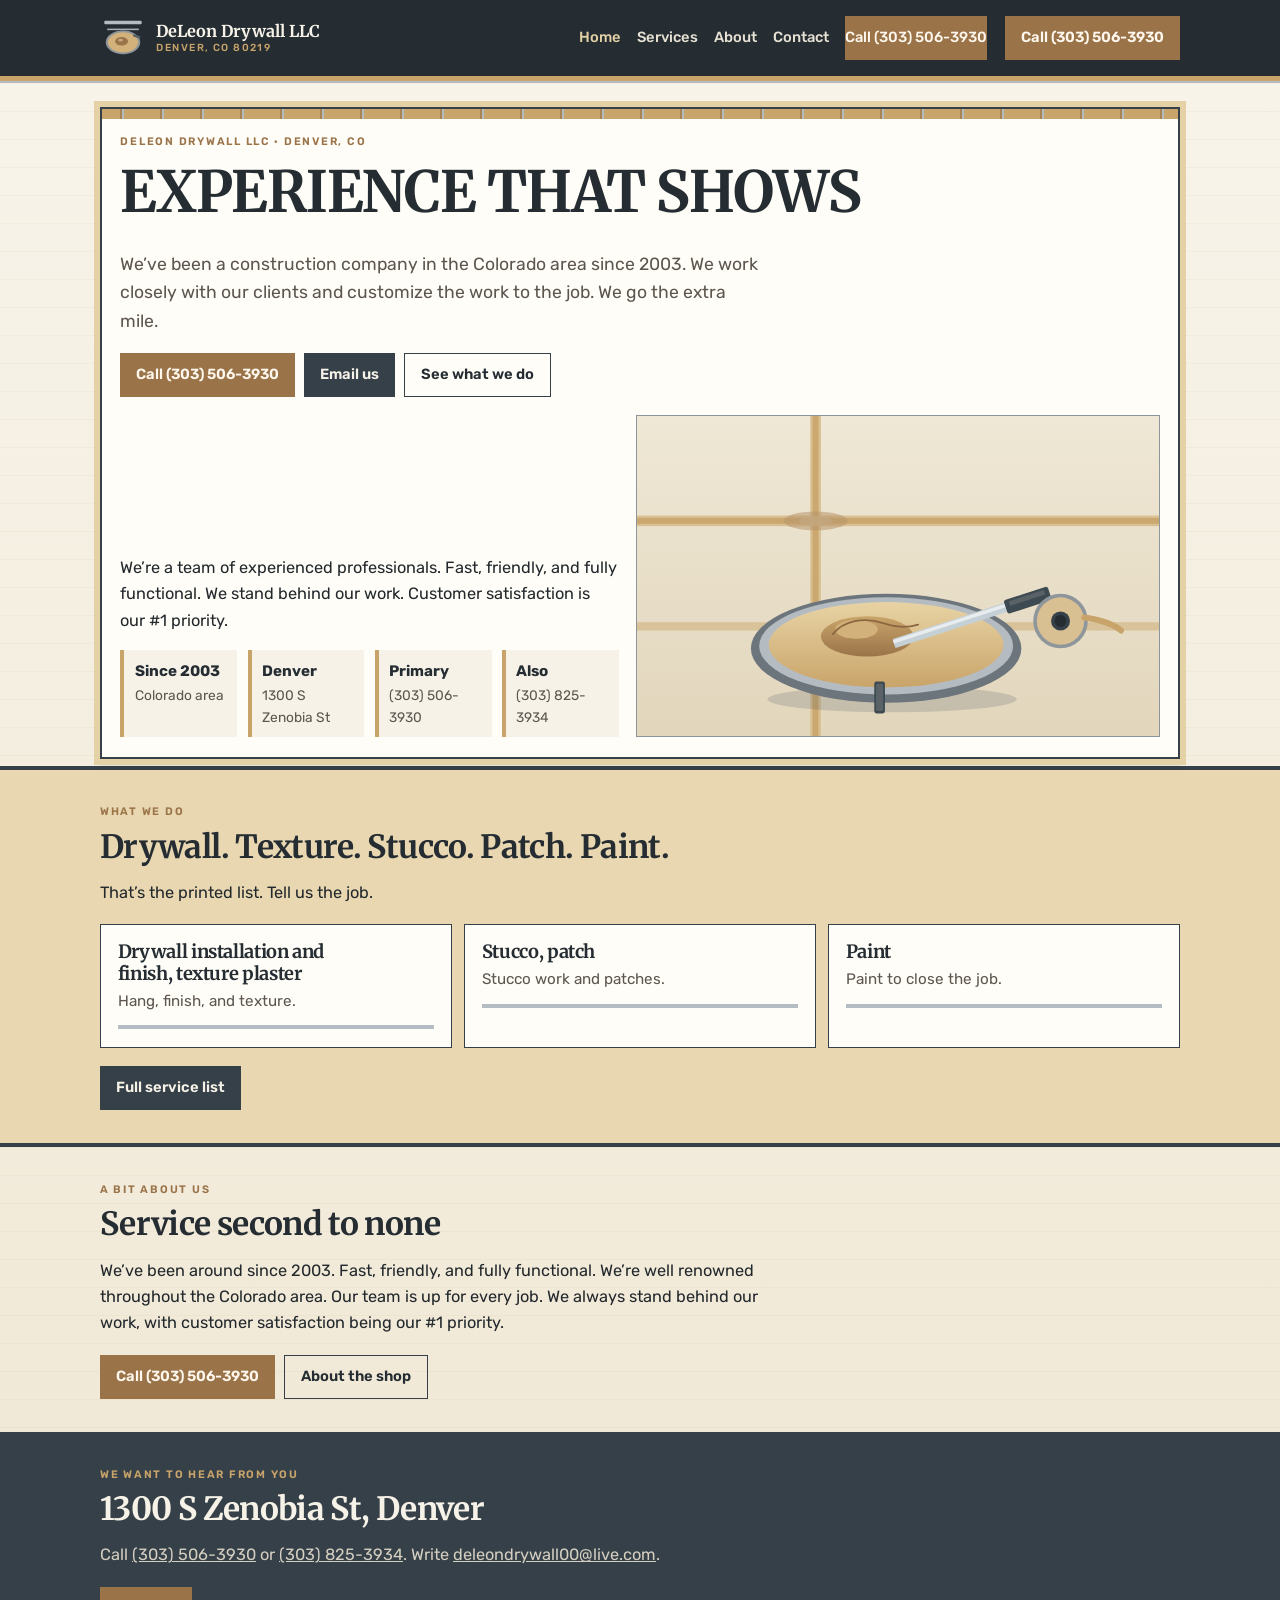
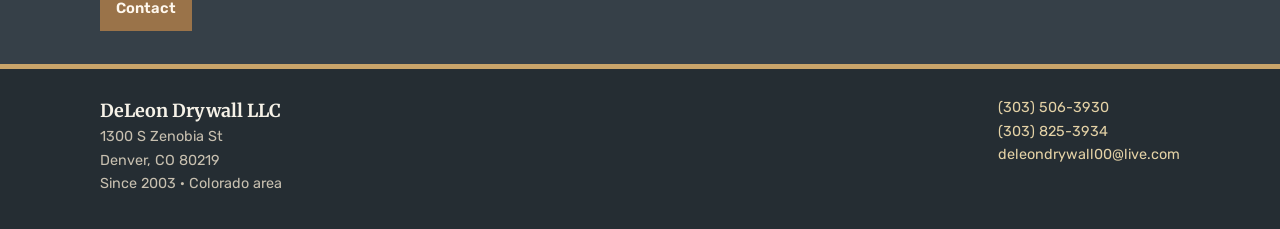
<file: index.html>
<!DOCTYPE html>
<html lang="en">
<head>
  <meta charset="utf-8">
  <meta name="viewport" content="width=device-width, initial-scale=1">
  <link rel="icon" href="assets/favicon.svg" type="image/svg+xml">
  <meta name="theme-color" content="#252d33">
  <link rel="preconnect" href="https://fonts.googleapis.com">
  <link rel="preconnect" href="https://fonts.gstatic.com" crossorigin>
  <link href="https://fonts.googleapis.com/css2?family=Merriweather:ital,wght@0,700;1,700&amp;family=Rubik:wght@400;500;600;700&amp;display=swap" rel="stylesheet">
  <link rel="stylesheet" href="assets/styles.css">
  <title>DeLeon Drywall LLC | EXPERIENCE THAT SHOWS | Denver, CO</title>
  <meta name="description" content="DeLeon Drywall LLC. Drywall installation and finish, texture plaster, stucco, patch, and paint. Denver, CO. Since 2003. Call (303) 506-3930.">
  <script type="application/ld+json">
{"@context":"https://schema.org","@type":"DrywallContractor","name":"DeLeon Drywall LLC","telephone":["+13035063930","+13038253934"],"email":"deleondrywall00@live.com","url":"https://2160050.wixsite.com/deleondrywall","address":{"@type":"PostalAddress","streetAddress":"1300 S Zenobia St","addressLocality":"Denver","addressRegion":"CO","postalCode":"80219","addressCountry":"US"},"areaServed":"Colorado area","description":"DeLeon Drywall LLC. Drywall installation and finish, texture plaster, stucco, patch, and paint in the Colorado area. Denver, CO. Since 2003. Call (303) 506-3930.","foundingDate":"2003"}
  </script>
</head>
<body>
  <a class="skip" href="#main">Skip to content</a>
  <header class="site-header">
    <div class="wrap header-inner">
      <a class="logo" href="index.html">
        <img src="assets/mark.svg" alt="">
        <span class="logo-word">DeLeon Drywall LLC<span>Denver, CO 80219</span></span>
      </a>
      <button class="menu-toggle" type="button" aria-expanded="false" aria-label="Open menu"><span></span></button>
      <nav class="nav" aria-label="Primary">
        <a href="index.html" aria-current="page">Home</a>
        <a href="services.html">Services</a>
        <a href="about.html">About</a>
        <a href="contact.html">Contact</a>
        <a class="btn btn-mud" href="tel:+13035063930">Call (303) 506-3930</a>
      </nav>
      <a class="btn btn-mud header-cta" href="tel:+13035063930">Call (303) 506-3930</a>
    </div>
  </header>

  <main id="main">
    <section class="hero">
      <div class="wrap">
        <div class="board">
          <p class="eyebrow">DeLeon Drywall LLC · Denver, CO</p>
          <h1>EXPERIENCE THAT SHOWS</h1>
          <p class="lede">We’ve been a construction company in the Colorado area since 2003. We work closely with our clients and customize the work to the job. We go the extra mile.</p>
          <div class="hero-actions">
            <a class="btn btn-mud" href="tel:+13035063930">Call (303) 506-3930</a>
            <a class="btn btn-slate" href="mailto:deleondrywall00@live.com">Email us</a>
            <a class="btn btn-ghost" href="services.html">See what we do</a>
          </div>
          <div class="hero-grid">
            <div>
              <p>We’re a team of experienced professionals. Fast, friendly, and fully functional. We stand behind our work. Customer satisfaction is our #1 priority.</p>
              <div class="meta-row">
                <div><strong>Since 2003</strong> Colorado area</div>
                <div><strong>Denver</strong> 1300 S Zenobia St</div>
                <div><strong>Primary</strong> (303) 506-3930</div>
                <div><strong>Also</strong> (303) 825-3934</div>
              </div>
            </div>
            <figure class="tray-frame">
              <img src="assets/hero.svg" alt="A mud tray, taping knife, paper tape, and a taped wall">
            </figure>
          </div>
        </div>
      </div>
    </section>

    <section class="band-kraft">
      <div class="wrap">
        <p class="kicker">What we do</p>
        <h2>Drywall. Texture. Stucco. Patch. Paint.</h2>
        <p>That’s the printed list. Tell us the job.</p>
        <div class="snap">
          <article>
            <h3>Drywall installation and finish, texture plaster</h3>
            <p>Hang, finish, and texture.</p>
          </article>
          <article>
            <h3>Stucco, patch</h3>
            <p>Stucco work and patches.</p>
          </article>
          <article>
            <h3>Paint</h3>
            <p>Paint to close the job.</p>
          </article>
        </div>
        <p class="actions"><a class="btn btn-slate" href="services.html">Full service list</a></p>
      </div>
    </section>

    <section>
      <div class="wrap letter">
        <p class="kicker">A bit about us</p>
        <h2>Service second to none</h2>
        <p>We’ve been around since 2003. Fast, friendly, and fully functional. We’re well renowned throughout the Colorado area. Our team is up for every job. We always stand behind our work, with customer satisfaction being our #1 priority.</p>
        <p class="actions">
          <a class="btn btn-mud" href="tel:+13035063930">Call (303) 506-3930</a>
          <a class="btn btn-ghost" href="about.html">About the shop</a>
        </p>
      </div>
    </section>

    <section class="band-slate">
      <div class="wrap">
        <p class="kicker">We want to hear from you</p>
        <h2>1300 S Zenobia St, Denver</h2>
        <p>Call <a href="tel:+13035063930">(303) 506-3930</a> or <a href="tel:+13038253934">(303) 825-3934</a>. Write <a href="mailto:deleondrywall00@live.com">deleondrywall00@live.com</a>.</p>
        <p class="actions"><a class="btn btn-mud" href="contact.html">Contact</a></p>
      </div>
    </section>
  </main>
  <footer class="site-footer">
    <div class="wrap footer-inner">
      <div>
        <div class="footer-brand">DeLeon Drywall LLC</div>
        <p>1300 S Zenobia St<br>Denver, CO 80219<br>Since 2003 · Colorado area</p>
      </div>
      <p>
        <a href="tel:+13035063930">(303) 506-3930</a><br>
        <a href="tel:+13038253934">(303) 825-3934</a><br>
        <a href="mailto:deleondrywall00@live.com">deleondrywall00@live.com</a>
      </p>
    </div>
  </footer>
  <nav class="dock" aria-label="Quick contact">
    <a href="tel:+13035063930">Call (303) 506-3930</a>
    <a href="mailto:deleondrywall00@live.com">Email us</a>
  </nav>
  <script src="assets/site.js"></script>
</body>
</html>
</file>
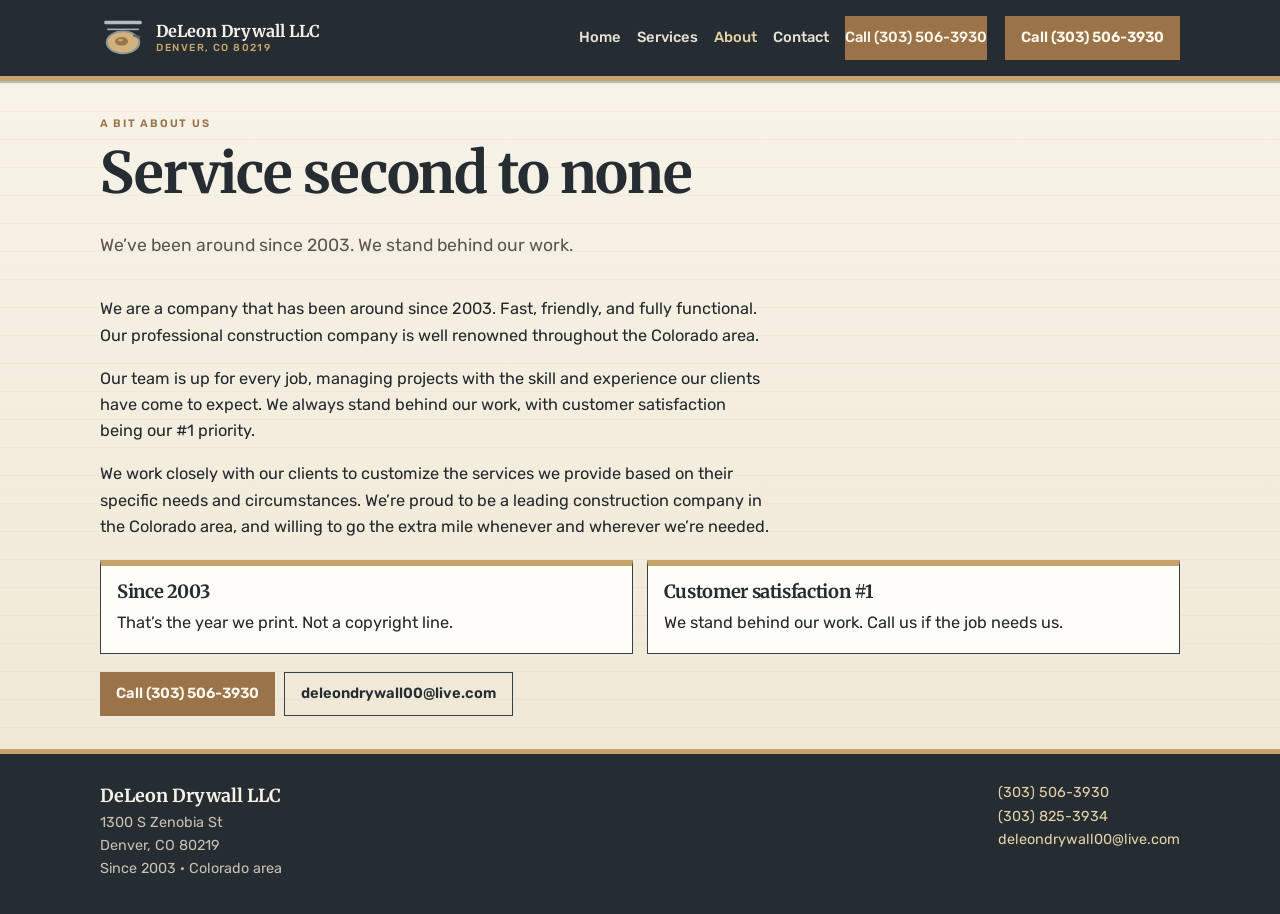
<file: about.html>
<!DOCTYPE html>
<html lang="en">
<head>
  <meta charset="utf-8">
  <meta name="viewport" content="width=device-width, initial-scale=1">
  <link rel="icon" href="assets/favicon.svg" type="image/svg+xml">
  <meta name="theme-color" content="#252d33">
  <link rel="preconnect" href="https://fonts.googleapis.com">
  <link rel="preconnect" href="https://fonts.gstatic.com" crossorigin>
  <link href="https://fonts.googleapis.com/css2?family=Merriweather:ital,wght@0,700;1,700&amp;family=Rubik:wght@400;500;600;700&amp;display=swap" rel="stylesheet">
  <link rel="stylesheet" href="assets/styles.css">
  <title>About | DeLeon Drywall LLC | Since 2003</title>
  <meta name="description" content="DeLeon Drywall LLC has been around since 2003. Fast, friendly, and fully functional. Customer satisfaction is our #1 priority. Denver, CO.">
</head>
<body>
  <a class="skip" href="#main">Skip to content</a>
  <header class="site-header">
    <div class="wrap header-inner">
      <a class="logo" href="index.html">
        <img src="assets/mark.svg" alt="">
        <span class="logo-word">DeLeon Drywall LLC<span>Denver, CO 80219</span></span>
      </a>
      <button class="menu-toggle" type="button" aria-expanded="false" aria-label="Open menu"><span></span></button>
      <nav class="nav" aria-label="Primary">
        <a href="index.html">Home</a>
        <a href="services.html">Services</a>
        <a href="about.html" aria-current="page">About</a>
        <a href="contact.html">Contact</a>
        <a class="btn btn-mud" href="tel:+13035063930">Call (303) 506-3930</a>
      </nav>
      <a class="btn btn-mud header-cta" href="tel:+13035063930">Call (303) 506-3930</a>
    </div>
  </header>

  <main id="main">
    <section class="page-hero">
      <div class="wrap">
        <p class="eyebrow">A bit about us</p>
        <h1>Service second to none</h1>
        <p class="lede">We’ve been around since 2003. We stand behind our work.</p>
      </div>
    </section>
    <section>
      <div class="wrap letter">
        <p>We are a company that has been around since 2003. Fast, friendly, and fully functional. Our professional construction company is well renowned throughout the Colorado area.</p>
        <p>Our team is up for every job, managing projects with the skill and experience our clients have come to expect. We always stand behind our work, with customer satisfaction being our #1 priority.</p>
        <p>We work closely with our clients to customize the services we provide based on their specific needs and circumstances. We’re proud to be a leading construction company in the Colorado area, and willing to go the extra mile whenever and wherever we’re needed.</p>
        <div class="facts">
          <div class="fact">
            <h3>Since 2003</h3>
            <p>That’s the year we print. Not a copyright line.</p>
          </div>
          <div class="fact">
            <h3>Customer satisfaction #1</h3>
            <p>We stand behind our work. Call us if the job needs us.</p>
          </div>
        </div>
        <p class="actions">
          <a class="btn btn-mud" href="tel:+13035063930">Call (303) 506-3930</a>
          <a class="btn btn-ghost" href="mailto:deleondrywall00@live.com">deleondrywall00@live.com</a>
        </p>
      </div>
    </section>
  </main>
  <footer class="site-footer">
    <div class="wrap footer-inner">
      <div>
        <div class="footer-brand">DeLeon Drywall LLC</div>
        <p>1300 S Zenobia St<br>Denver, CO 80219<br>Since 2003 · Colorado area</p>
      </div>
      <p>
        <a href="tel:+13035063930">(303) 506-3930</a><br>
        <a href="tel:+13038253934">(303) 825-3934</a><br>
        <a href="mailto:deleondrywall00@live.com">deleondrywall00@live.com</a>
      </p>
    </div>
  </footer>
  <nav class="dock" aria-label="Quick contact">
    <a href="tel:+13035063930">Call (303) 506-3930</a>
    <a href="mailto:deleondrywall00@live.com">Email us</a>
  </nav>
  <script src="assets/site.js"></script>
</body>
</html>
</file>
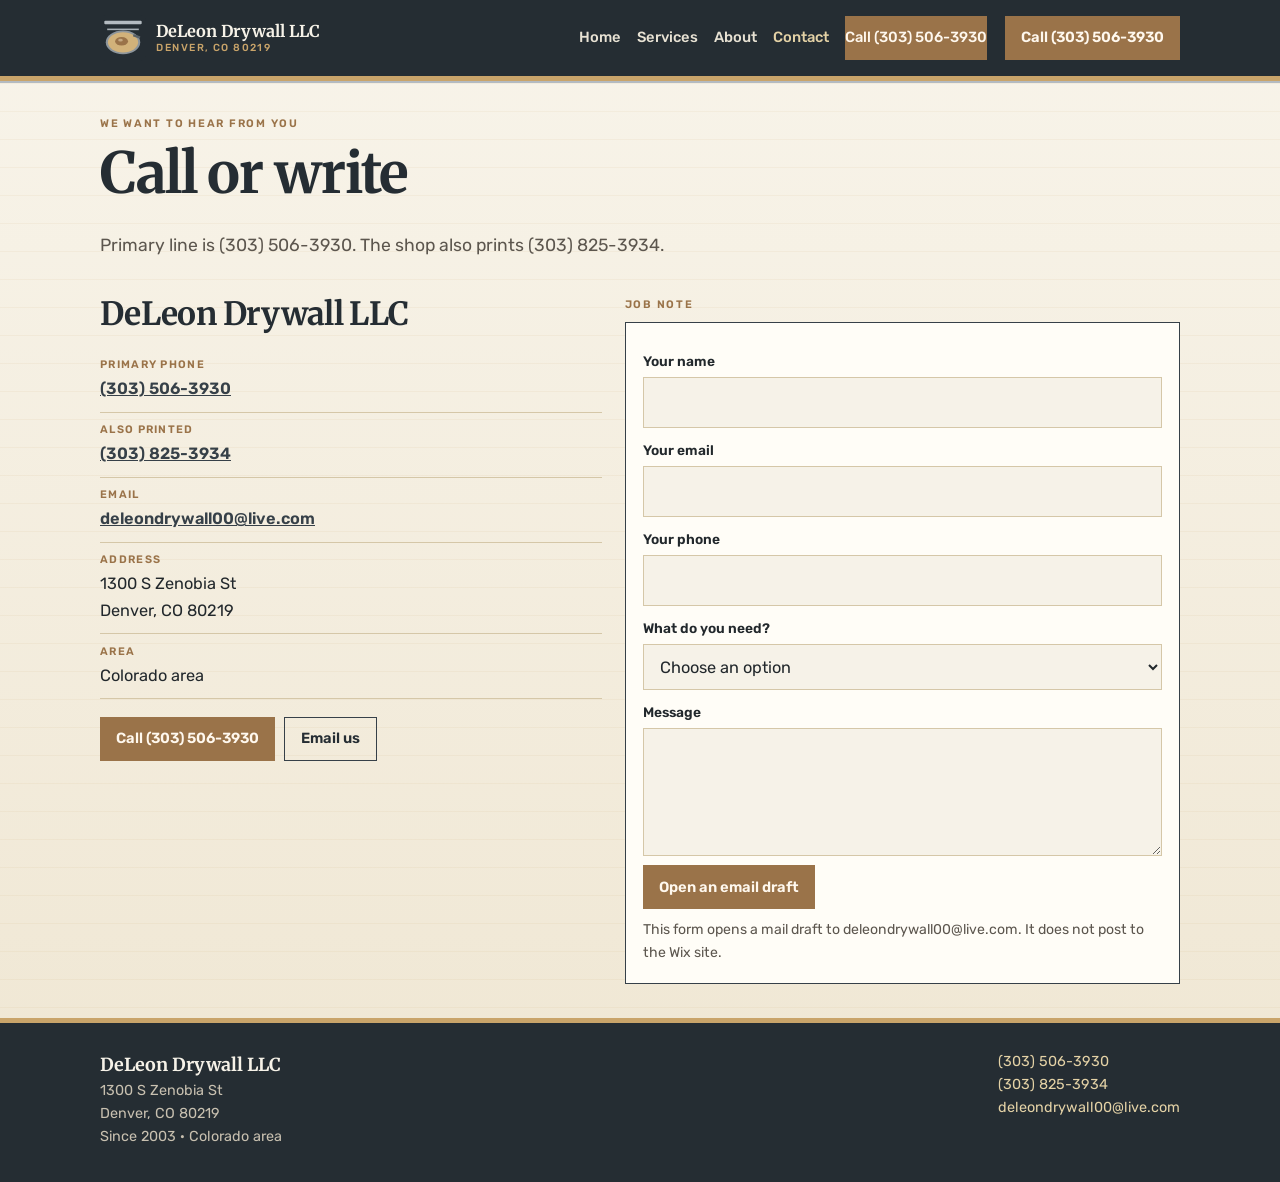
<file: contact.html>
<!DOCTYPE html>
<html lang="en">
<head>
  <meta charset="utf-8">
  <meta name="viewport" content="width=device-width, initial-scale=1">
  <link rel="icon" href="assets/favicon.svg" type="image/svg+xml">
  <meta name="theme-color" content="#252d33">
  <link rel="preconnect" href="https://fonts.googleapis.com">
  <link rel="preconnect" href="https://fonts.gstatic.com" crossorigin>
  <link href="https://fonts.googleapis.com/css2?family=Merriweather:ital,wght@0,700;1,700&amp;family=Rubik:wght@400;500;600;700&amp;display=swap" rel="stylesheet">
  <link rel="stylesheet" href="assets/styles.css">
  <title>Contact | DeLeon Drywall LLC | Denver</title>
  <meta name="description" content="Call DeLeon Drywall LLC at (303) 506-3930 or (303) 825-3934. Email deleondrywall00@live.com. 1300 S Zenobia St, Denver, CO 80219.">
</head>
<body>
  <a class="skip" href="#main">Skip to content</a>
  <header class="site-header">
    <div class="wrap header-inner">
      <a class="logo" href="index.html">
        <img src="assets/mark.svg" alt="">
        <span class="logo-word">DeLeon Drywall LLC<span>Denver, CO 80219</span></span>
      </a>
      <button class="menu-toggle" type="button" aria-expanded="false" aria-label="Open menu"><span></span></button>
      <nav class="nav" aria-label="Primary">
        <a href="index.html">Home</a>
        <a href="services.html">Services</a>
        <a href="about.html">About</a>
        <a href="contact.html" aria-current="page">Contact</a>
        <a class="btn btn-mud" href="tel:+13035063930">Call (303) 506-3930</a>
      </nav>
      <a class="btn btn-mud header-cta" href="tel:+13035063930">Call (303) 506-3930</a>
    </div>
  </header>

  <main id="main">
    <section class="page-hero">
      <div class="wrap">
        <p class="eyebrow">We want to hear from you</p>
        <h1>Call or write</h1>
        <p class="lede">Primary line is (303) 506-3930. The shop also prints (303) 825-3934.</p>
      </div>
    </section>
    <section>
      <div class="wrap contact-grid">
        <div>
          <h2>DeLeon Drywall LLC</h2>
          <ul class="contact-list">
            <li><span>Primary phone</span><a href="tel:+13035063930">(303) 506-3930</a></li>
            <li><span>Also printed</span><a href="tel:+13038253934">(303) 825-3934</a></li>
            <li><span>Email</span><a href="mailto:deleondrywall00@live.com">deleondrywall00@live.com</a></li>
            <li><span>Address</span>1300 S Zenobia St<br>Denver, CO 80219</li>
            <li><span>Area</span>Colorado area</li>
          </ul>
          <p class="actions">
            <a class="btn btn-mud" href="tel:+13035063930">Call (303) 506-3930</a>
            <a class="btn btn-ghost" href="mailto:deleondrywall00@live.com">Email us</a>
          </p>
        </div>
        <div>
          <p class="kicker">Job note</p>
          <form data-quote-form>
            <label for="name">Your name</label>
            <input id="name" name="name" autocomplete="name">
            <label for="email">Your email</label>
            <input id="email" name="email" type="email" required autocomplete="email">
            <label for="phone">Your phone</label>
            <input id="phone" name="phone" type="tel" autocomplete="tel">
            <label for="project">What do you need?</label>
            <select id="project" name="project">
              <option value="">Choose an option</option>
              <option>Drywall installation and finish, texture plaster</option>
              <option>Stucco, patch</option>
              <option>Paint</option>
            </select>
            <label for="message">Message</label>
            <textarea id="message" name="message"></textarea>
            <button class="btn btn-mud" type="submit">Open an email draft</button>
            <p class="note">This form opens a mail draft to deleondrywall00@live.com. It does not post to the Wix site.</p>
          </form>
        </div>
      </div>
    </section>
  </main>
  <footer class="site-footer">
    <div class="wrap footer-inner">
      <div>
        <div class="footer-brand">DeLeon Drywall LLC</div>
        <p>1300 S Zenobia St<br>Denver, CO 80219<br>Since 2003 · Colorado area</p>
      </div>
      <p>
        <a href="tel:+13035063930">(303) 506-3930</a><br>
        <a href="tel:+13038253934">(303) 825-3934</a><br>
        <a href="mailto:deleondrywall00@live.com">deleondrywall00@live.com</a>
      </p>
    </div>
  </footer>
  <nav class="dock" aria-label="Quick contact">
    <a href="tel:+13035063930">Call (303) 506-3930</a>
    <a href="mailto:deleondrywall00@live.com">Email us</a>
  </nav>
  <script src="assets/site.js"></script>
</body>
</html>
</file>
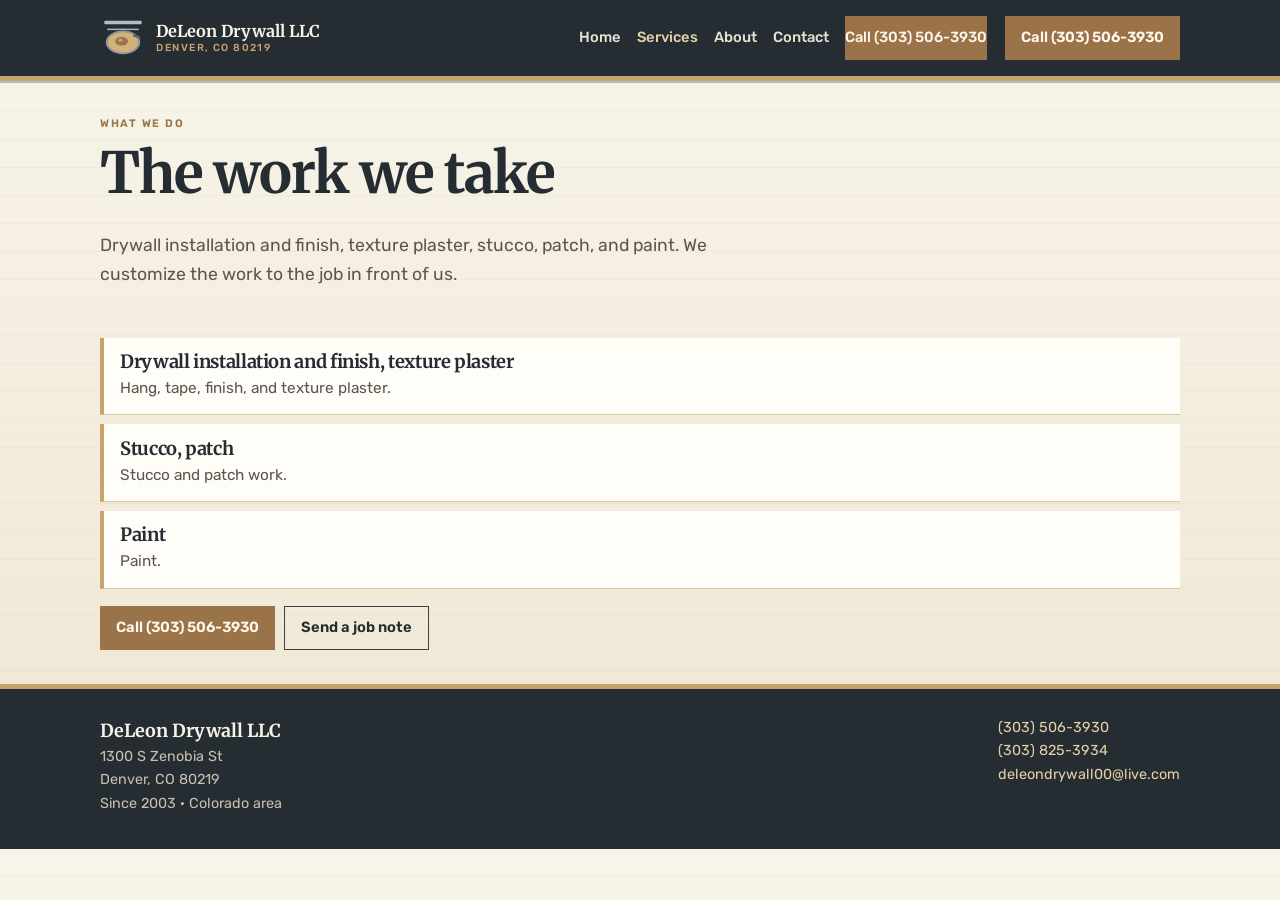
<file: services.html>
<!DOCTYPE html>
<html lang="en">
<head>
  <meta charset="utf-8">
  <meta name="viewport" content="width=device-width, initial-scale=1">
  <link rel="icon" href="assets/favicon.svg" type="image/svg+xml">
  <meta name="theme-color" content="#252d33">
  <link rel="preconnect" href="https://fonts.googleapis.com">
  <link rel="preconnect" href="https://fonts.gstatic.com" crossorigin>
  <link href="https://fonts.googleapis.com/css2?family=Merriweather:ital,wght@0,700;1,700&amp;family=Rubik:wght@400;500;600;700&amp;display=swap" rel="stylesheet">
  <link rel="stylesheet" href="assets/styles.css">
  <title>Services | DeLeon Drywall LLC | Denver</title>
  <meta name="description" content="Drywall installation and finish, texture plaster, stucco, patch, and paint. DeLeon Drywall LLC, Denver, CO. Call (303) 506-3930.">
</head>
<body>
  <a class="skip" href="#main">Skip to content</a>
  <header class="site-header">
    <div class="wrap header-inner">
      <a class="logo" href="index.html">
        <img src="assets/mark.svg" alt="">
        <span class="logo-word">DeLeon Drywall LLC<span>Denver, CO 80219</span></span>
      </a>
      <button class="menu-toggle" type="button" aria-expanded="false" aria-label="Open menu"><span></span></button>
      <nav class="nav" aria-label="Primary">
        <a href="index.html">Home</a>
        <a href="services.html" aria-current="page">Services</a>
        <a href="about.html">About</a>
        <a href="contact.html">Contact</a>
        <a class="btn btn-mud" href="tel:+13035063930">Call (303) 506-3930</a>
      </nav>
      <a class="btn btn-mud header-cta" href="tel:+13035063930">Call (303) 506-3930</a>
    </div>
  </header>

  <main id="main">
    <section class="page-hero">
      <div class="wrap">
        <p class="eyebrow">What we do</p>
        <h1>The work we take</h1>
        <p class="lede">Drywall installation and finish, texture plaster, stucco, patch, and paint. We customize the work to the job in front of us.</p>
      </div>
    </section>
    <section>
      <div class="wrap">
        <ul class="joint-list">
          <li>
            <h3>Drywall installation and finish, texture plaster</h3>
            <p>Hang, tape, finish, and texture plaster.</p>
          </li>
          <li>
            <h3>Stucco, patch</h3>
            <p>Stucco and patch work.</p>
          </li>
          <li>
            <h3>Paint</h3>
            <p>Paint.</p>
          </li>
        </ul>
        <p class="actions">
          <a class="btn btn-mud" href="tel:+13035063930">Call (303) 506-3930</a>
          <a class="btn btn-ghost" href="contact.html">Send a job note</a>
        </p>
      </div>
    </section>
  </main>
  <footer class="site-footer">
    <div class="wrap footer-inner">
      <div>
        <div class="footer-brand">DeLeon Drywall LLC</div>
        <p>1300 S Zenobia St<br>Denver, CO 80219<br>Since 2003 · Colorado area</p>
      </div>
      <p>
        <a href="tel:+13035063930">(303) 506-3930</a><br>
        <a href="tel:+13038253934">(303) 825-3934</a><br>
        <a href="mailto:deleondrywall00@live.com">deleondrywall00@live.com</a>
      </p>
    </div>
  </footer>
  <nav class="dock" aria-label="Quick contact">
    <a href="tel:+13035063930">Call (303) 506-3930</a>
    <a href="mailto:deleondrywall00@live.com">Email us</a>
  </nav>
  <script src="assets/site.js"></script>
</body>
</html>
</file>
<file: assets/styles.css>
/* DeLeon Drywall — Zenobia mud board
   Kraft paper, slate, tape-silver, mud-tan, lime-dust white.
   Merriweather + Rubik.
   Not barn-red / pine / denim. Not XP blue-edge / snap-orange.
   Not a plaster atelier. Not a workbench. */

:root {
  --dust: #f6f2e8;
  --dust-2: #efe8d6;
  --kraft: #c9a46a;
  --kraft-deep: #a9844e;
  --kraft-soft: #e4d2a6;
  --mud: #9a7349;
  --mud-wet: #7d5c38;
  --slate: #364048;
  --slate-deep: #252d33;
  --slate-soft: #4a555e;
  --silver: #b4bbc1;
  --silver-2: #8e969c;
  --ink: #22282c;
  --mute: #5c564e;
  --rule: #d5c7a8;
  --face: #fffdf7;
  --wrap: min(1080px, calc(100% - 1.35rem));
  --display: "Merriweather", "Iowan Old Style", Georgia, serif;
  --sans: "Rubik", "Segoe UI", "Helvetica Neue", sans-serif;
}

*, *::before, *::after { box-sizing: border-box; }
html { scroll-behavior: smooth; }
body {
  margin: 0;
  font-family: var(--sans);
  color: var(--ink);
  background-color: var(--dust);
  background-image:
    repeating-linear-gradient(
      180deg,
      transparent 0 27px,
      rgba(201, 164, 106, 0.09) 27px 28px
    ),
    linear-gradient(180deg, #f8f4ea 0%, #efe6d2 100%);
  line-height: 1.62;
  font-size: 1.02rem;
  -webkit-font-smoothing: antialiased;
  padding-bottom: 4.7rem;
}
@media (min-width: 760px) {
  body { padding-bottom: 0; }
}
img, svg { max-width: 100%; height: auto; display: block; }
a { color: inherit; }
h1, h2, h3 {
  font-family: var(--display);
  font-weight: 700;
  letter-spacing: -0.02em;
  line-height: 1.18;
  margin: 0 0 0.42em;
  text-wrap: balance;
  color: var(--slate-deep);
}
h1 { font-size: clamp(2.05rem, 6.4vw, 3.55rem); }
h2 { font-size: clamp(1.38rem, 3.2vw, 2rem); }
h3 { font-size: 1.14rem; }
p { margin: 0 0 1em; }
p:last-child { margin-bottom: 0; }

.skip {
  position: absolute; left: -999px; top: 0;
  background: var(--slate-deep); color: var(--kraft-soft);
  padding: 0.5rem 0.85rem; z-index: 100;
  font-weight: 600;
}
.skip:focus { left: 0.5rem; top: 0.5rem; }
.wrap { width: var(--wrap); margin-inline: auto; }

.eyebrow, .kicker {
  font-family: var(--sans);
  font-weight: 600;
  letter-spacing: 0.16em;
  text-transform: uppercase;
  font-size: 0.68rem;
  color: var(--mud);
  margin: 0 0 0.5rem;
}
.lede {
  font-size: 1.1rem;
  color: var(--mute);
  max-width: 40rem;
}

.site-header {
  position: sticky; top: 0; z-index: 40;
  background: var(--slate-deep);
  color: var(--dust);
  border-bottom: 5px solid var(--kraft);
  box-shadow: 0 2px 0 var(--silver);
}
.header-inner {
  display: flex; align-items: center; gap: 0.7rem; min-height: 76px;
}
.logo {
  display: flex; align-items: center; gap: 0.65rem;
  text-decoration: none; color: inherit; margin-right: auto;
}
.logo img { width: 46px; height: 46px; }
.logo-word {
  font-family: var(--display);
  font-weight: 700;
  font-size: 1.02rem;
  line-height: 1.15;
  color: #f6f2e8;
}
.logo-word span {
  display: block;
  font-family: var(--sans);
  font-size: 0.64rem;
  letter-spacing: 0.14em;
  text-transform: uppercase;
  font-weight: 500;
  color: var(--kraft);
  margin-top: 0.12rem;
}

.menu-toggle {
  display: none;
  width: 44px; height: 44px;
  border: 1.5px solid var(--silver);
  background: transparent;
  padding: 0;
  cursor: pointer;
  position: relative;
}
.menu-toggle span,
.menu-toggle span::before,
.menu-toggle span::after {
  display: block;
  width: 20px; height: 2px;
  background: var(--dust);
  position: absolute; left: 11px;
}
.menu-toggle span { top: 21px; }
.menu-toggle span::before { content: ""; top: -7px; }
.menu-toggle span::after { content: ""; top: 7px; }

.nav {
  display: flex; align-items: center; gap: 0.2rem 1rem;
}
.nav a {
  text-decoration: none;
  color: #e8e2d4;
  font-weight: 500;
  font-size: 0.92rem;
  padding: 0.35rem 0;
}
.nav a[aria-current="page"] { color: var(--kraft-soft); }
.nav a:hover { color: #fff; }
.header-cta { margin-left: 0.4rem; }

.btn {
  display: inline-flex; align-items: center; justify-content: center;
  min-height: 44px;
  padding: 0.55rem 1rem;
  text-decoration: none;
  font-weight: 600;
  font-size: 0.92rem;
  border: 0;
  cursor: pointer;
  font-family: inherit;
}
.btn-mud {
  background: var(--mud);
  color: #fff8ee;
}
.btn-mud:hover { background: var(--mud-wet); }
.btn-slate {
  background: var(--slate);
  color: #f6f2e8;
}
.btn-slate:hover { background: var(--slate-deep); }
.btn-ghost {
  background: transparent;
  color: var(--slate-deep);
  border: 1.5px solid var(--slate);
}
.btn-ghost:hover { background: var(--kraft-soft); }
.nav .btn-mud { color: #fff8ee; }

.hero { padding: 1.6rem 0 0.4rem; }
.board {
  background: var(--face);
  border: 2px solid var(--slate);
  box-shadow:
    0 0 0 6px var(--kraft-soft),
    0 10px 0 rgba(37, 45, 51, 0.06);
  padding: 1.15rem 1.15rem 1.25rem;
  position: relative;
}
.board::before {
  content: "";
  position: absolute; left: 0; right: 0; top: 0;
  height: 10px;
  background:
    repeating-linear-gradient(
      90deg,
      var(--kraft) 0 18px,
      var(--kraft-deep) 18px 20px,
      var(--silver) 20px 22px,
      var(--kraft) 22px 40px
    );
}
.board { padding-top: 1.55rem; }
.hero-actions {
  display: flex; flex-wrap: wrap; gap: 0.55rem;
  margin: 1.1rem 0 1.15rem;
}
.hero-grid {
  display: grid; gap: 1.1rem;
  margin-top: 0.4rem;
}
@media (min-width: 820px) {
  .hero-grid { grid-template-columns: 1fr 1.05fr; align-items: end; }
}
.meta-row {
  display: grid;
  grid-template-columns: 1fr 1fr;
  gap: 0.65rem;
  margin-top: 1rem;
}
@media (min-width: 560px) {
  .meta-row { grid-template-columns: repeat(4, 1fr); }
}
.meta-row div {
  background: var(--dust);
  border-left: 4px solid var(--kraft);
  padding: 0.55rem 0.65rem;
  font-size: 0.86rem;
  color: var(--mute);
}
.meta-row strong {
  display: block;
  color: var(--slate-deep);
  font-size: 0.95rem;
}
.tray-frame {
  margin: 0;
  border: 1.5px solid var(--silver-2);
  background: var(--dust-2);
  padding: 0;
  overflow: hidden;
}
.tray-frame img { width: 100%; }

section { padding: 2.1rem 0; }
.band-slate {
  background: var(--slate);
  color: #e8e2d4;
}
.band-slate h2, .band-slate h3 { color: #f6f2e8; }
.band-slate .kicker { color: var(--kraft); }
.band-slate p { color: #d5cfc2; }
.band-kraft {
  background: #e8d7b0;
  border-block: 4px solid var(--slate);
}
.band-kraft h2 { color: var(--slate-deep); }

.snap {
  display: grid; gap: 0.75rem;
  margin-top: 1.1rem;
}
@media (min-width: 720px) {
  .snap { grid-template-columns: repeat(3, 1fr); }
}
.snap article {
  background: var(--face);
  border: 1.5px solid var(--slate);
  padding: 1rem 1.05rem 1.1rem;
  position: relative;
}
.snap article::after {
  content: "";
  display: block;
  height: 4px;
  background: var(--silver);
  margin: 0.75rem 0 0;
}
.snap h3 { margin-bottom: 0.3rem; }
.snap p { font-size: 0.95rem; color: var(--mute); }

.joint-list {
  margin: 0.8rem 0 0;
  padding: 0;
  list-style: none;
}
.joint-list li {
  padding: 0.85rem 0.2rem 0.85rem 1rem;
  border-bottom: 1px solid var(--rule);
  border-left: 4px solid var(--kraft);
  margin-bottom: 0.55rem;
  background: var(--face);
}
.joint-list h3 { margin: 0 0 0.2rem; }
.joint-list p { color: var(--mute); font-size: 0.96rem; }

.actions { margin-top: 1.1rem; display: flex; flex-wrap: wrap; gap: 0.55rem; }

.page-hero { padding: 2.1rem 0 0.2rem; }
.page-hero h1 { max-width: 16ch; }

.letter p { max-width: 42rem; }
.facts {
  display: grid; gap: 0.85rem;
  margin-top: 1.2rem;
}
@media (min-width: 720px) {
  .facts { grid-template-columns: 1fr 1fr; }
}
.fact {
  background: var(--face);
  border: 1.5px solid var(--slate);
  border-top: 6px solid var(--kraft);
  padding: 0.95rem 1rem 1.05rem;
}

.contact-grid { display: grid; gap: 1.4rem; }
@media (min-width: 820px) {
  .contact-grid { grid-template-columns: 0.95fr 1.05fr; align-items: start; }
}
.contact-list {
  list-style: none;
  margin: 0 0 1rem;
  padding: 0;
}
.contact-list li {
  padding: 0.55rem 0;
  border-bottom: 1px solid var(--rule);
}
.contact-list span {
  display: block;
  font-size: 0.68rem;
  letter-spacing: 0.12em;
  text-transform: uppercase;
  font-weight: 600;
  color: var(--mud);
  margin-bottom: 0.15rem;
}
.contact-list a { color: var(--slate); font-weight: 600; }

form {
  background: var(--face);
  border: 1.5px solid var(--slate);
  padding: 1rem 1.05rem 1.15rem;
}
form label {
  display: block;
  font-weight: 600;
  font-size: 0.86rem;
  margin: 0.7rem 0 0.3rem;
}
input, textarea, select {
  font: inherit;
  padding: 0.7rem 0.75rem;
  border: 1.5px solid var(--rule);
  background: var(--dust);
  color: var(--ink);
  width: 100%;
  min-height: 44px;
  border-radius: 0;
}
textarea { min-height: 8rem; resize: vertical; }
.note { font-size: 0.88rem; color: var(--mute); margin-top: 0.65rem; }

.site-footer {
  background: var(--slate-deep);
  color: #c8c0b0;
  padding: 1.7rem 0 2.1rem;
  font-size: 0.9rem;
  border-top: 5px solid var(--kraft);
}
.site-footer a { color: var(--kraft-soft); text-decoration: none; }
.site-footer a:hover { text-decoration: underline; }
.footer-inner {
  display: flex; flex-wrap: wrap; gap: 0.7rem 1.3rem;
  justify-content: space-between; align-items: flex-start;
}
.footer-brand {
  font-family: var(--display);
  color: #f6f2e8;
  font-size: 1.12rem;
  font-weight: 700;
}

.dock {
  position: fixed; left: 0; right: 0; bottom: 0; z-index: 50;
  display: grid; grid-template-columns: 1fr 1fr;
  background: var(--slate-deep);
  border-top: 3px solid var(--kraft);
}
.dock a {
  text-decoration: none;
  color: #f6f2e8;
  font-weight: 700;
  letter-spacing: 0.03em;
  font-size: 0.86rem;
  min-height: 52px;
  display: flex; align-items: center; justify-content: center;
}
.dock a:first-child { background: var(--mud); color: #fff8ee; }
@media (min-width: 760px) { .dock { display: none; } }

@media (max-width: 759px) {
  .menu-toggle { display: block; }
  .header-cta { display: none; }
  .nav {
    display: none;
    position: absolute; left: 0; right: 0; top: 100%;
    background: var(--slate);
    flex-direction: column; align-items: stretch;
    padding: 0.7rem 1rem 1rem;
    gap: 0;
    border-bottom: 3px solid var(--kraft);
  }
  .nav.is-open { display: flex; }
  .nav a { padding: 0.8rem 0.15rem; border-bottom: 1px solid #4a555e; }
  .nav .btn { margin-top: 0.7rem; }
}
</file>
